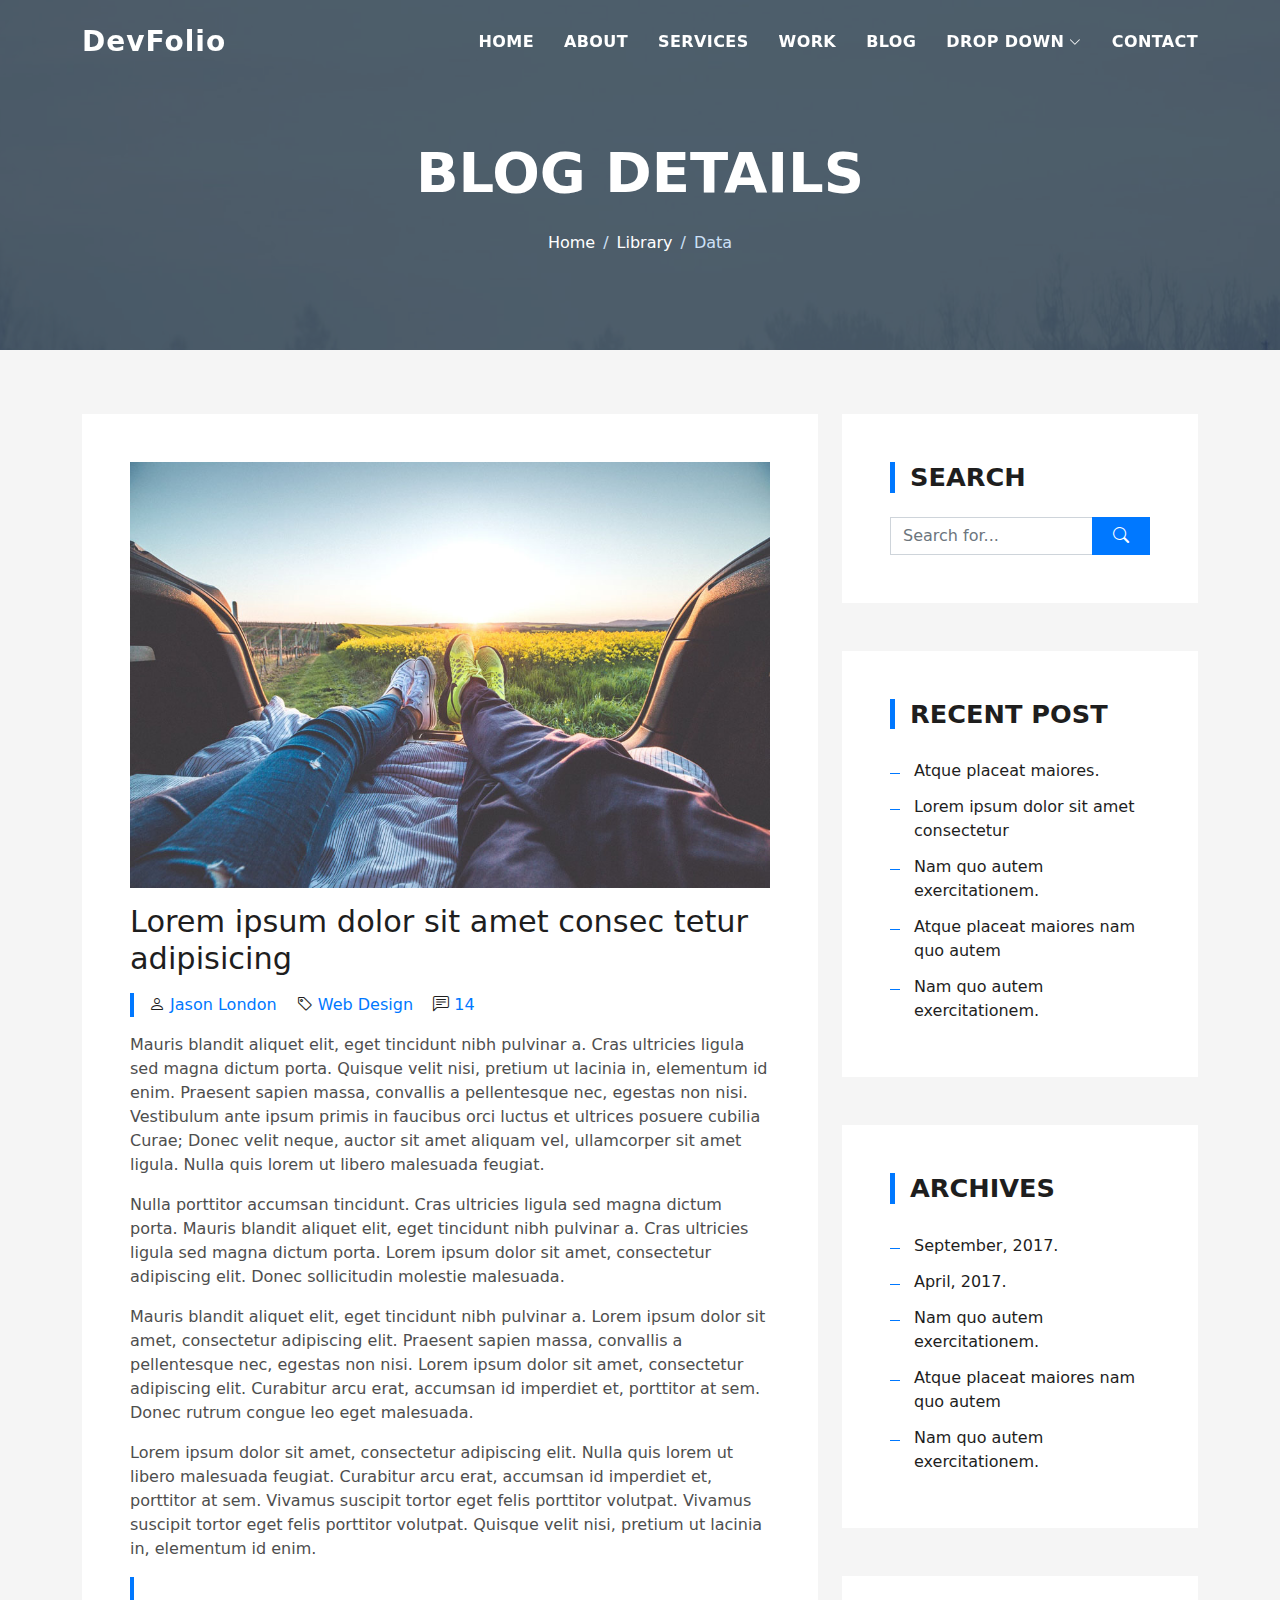
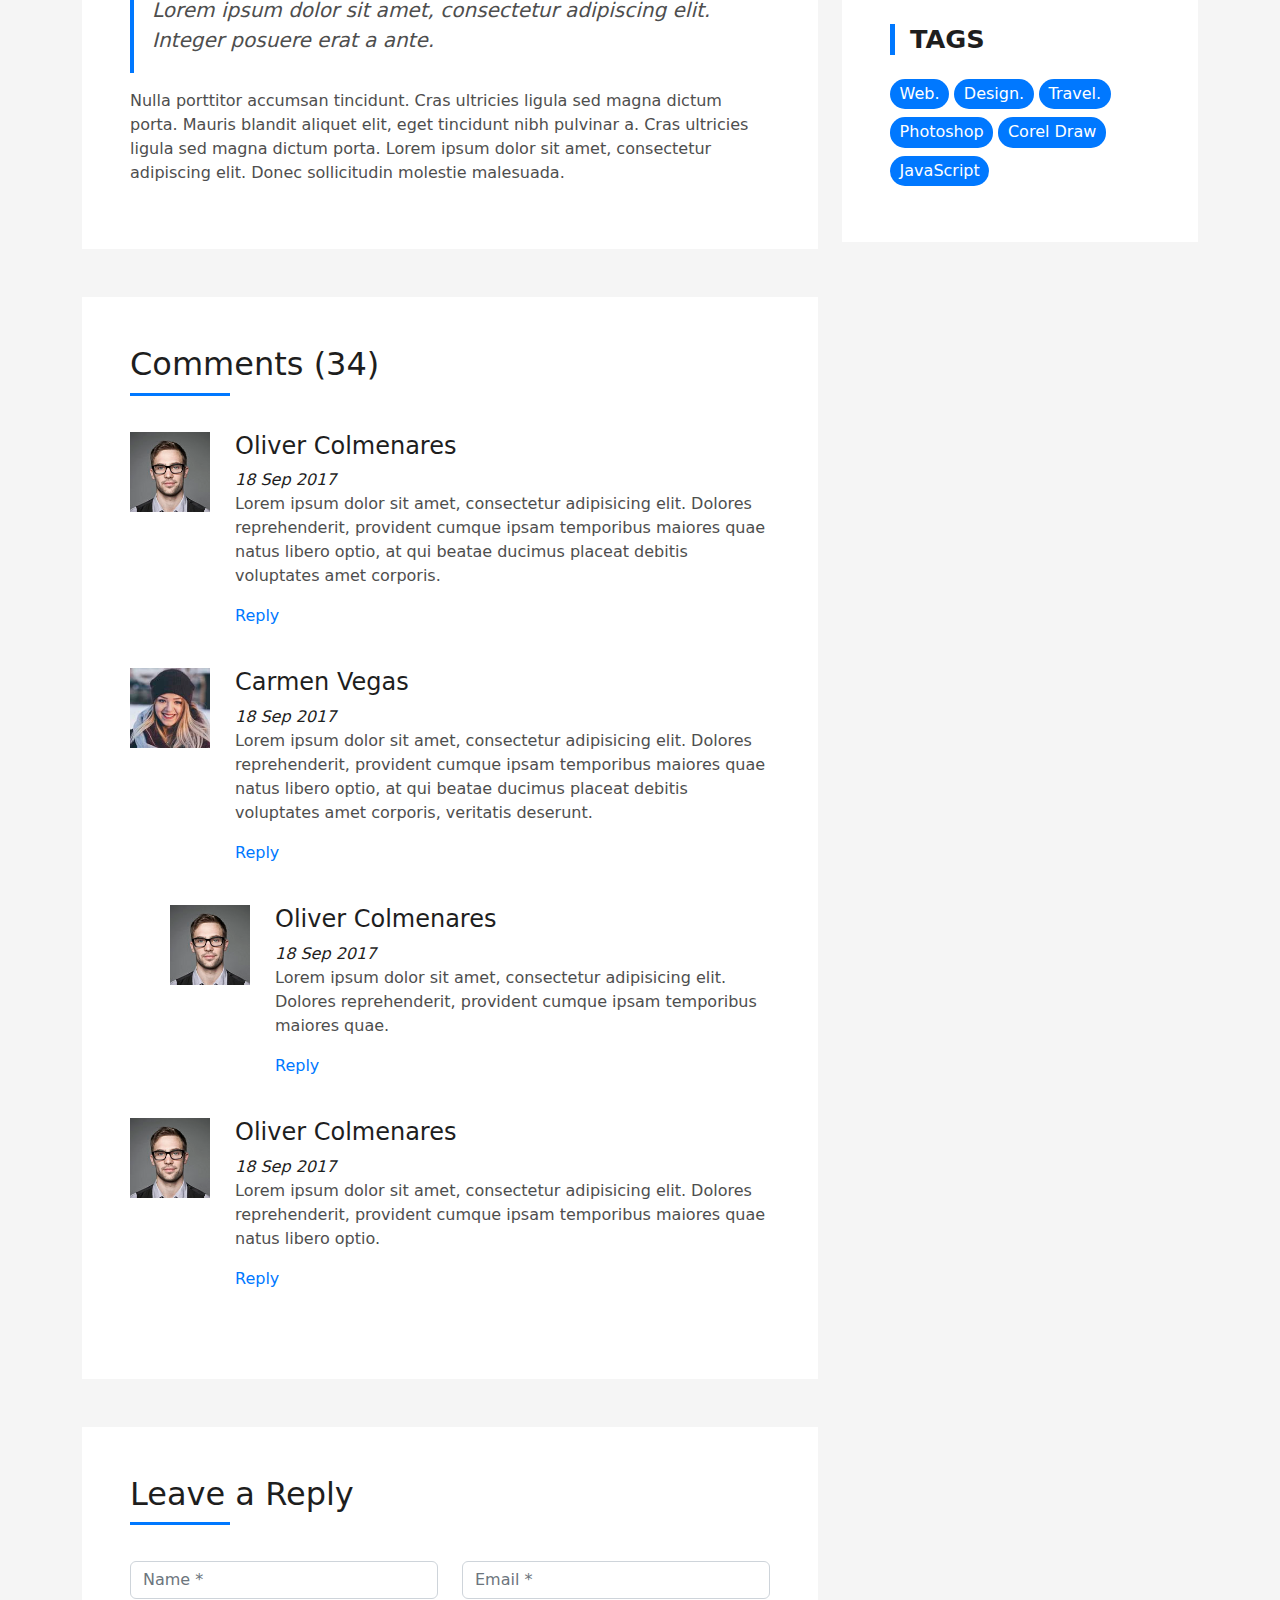
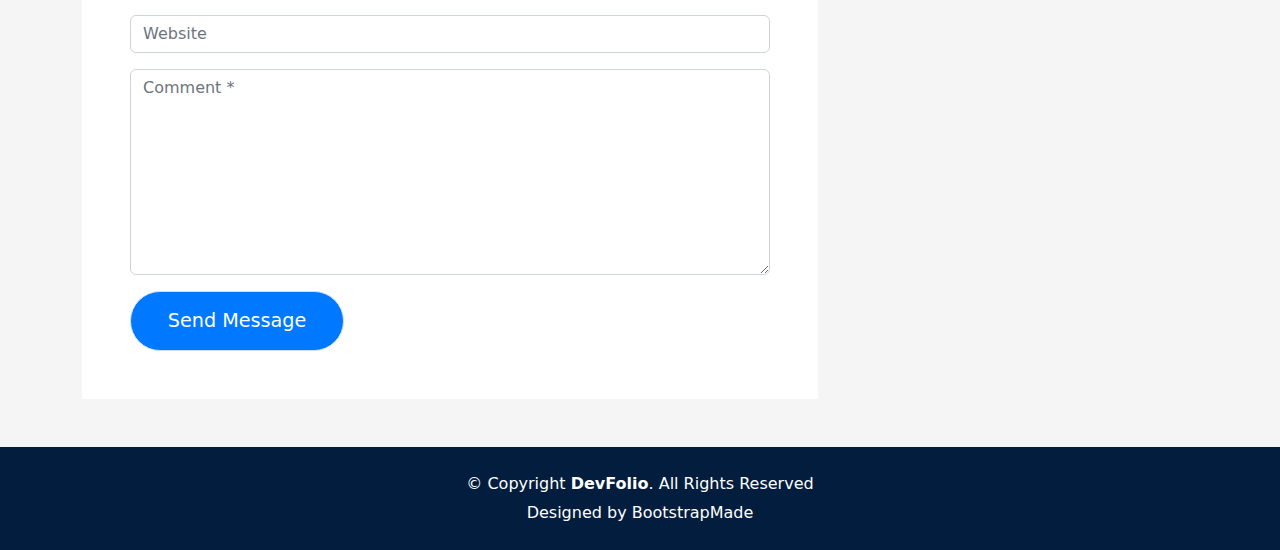
<file: blog-single.html>
<!DOCTYPE html>
<html lang="en">

<head>
  <meta charset="utf-8">
  <meta content="width=device-width, initial-scale=1.0" name="viewport">

  <title>DevFolio Bootstrap Portfolio Template - Blog Single</title>
  <meta content="" name="description">
  <meta content="" name="keywords">

  <!-- Favicons -->
  <link href="assets/img/favicon.png" rel="icon">
  <link href="assets/img/apple-touch-icon.png" rel="apple-touch-icon">

  <!-- Vendor CSS Files -->
  <link href="assets/vendor/bootstrap/css/bootstrap.min.css" rel="stylesheet">
  <link href="assets/vendor/bootstrap-icons/bootstrap-icons.css" rel="stylesheet">
  <link href="assets/vendor/glightbox/css/glightbox.min.css" rel="stylesheet">
  <link href="assets/vendor/swiper/swiper-bundle.min.css" rel="stylesheet">

  <!-- Template Main CSS File -->
  <link href="assets/css/style.css" rel="stylesheet">

  <!-- =======================================================
  * Template Name: DevFolio - v4.9.0
  * Template URL: https://bootstrapmade.com/devfolio-bootstrap-portfolio-html-template/
  * Author: BootstrapMade.com
  * License: https://bootstrapmade.com/license/
  ======================================================== -->
</head>

<body>

  <!-- ======= Header ======= -->
  <header id="header" class="fixed-top">
    <div class="container d-flex align-items-center justify-content-between">

      <h1 class="logo"><a href="index.html">DevFolio</a></h1>
      <!-- Uncomment below if you prefer to use an image logo -->
      <!-- <a href="index.html" class="logo"><img src="assets/img/logo.png" alt="" class="img-fluid"></a>-->

      <nav id="navbar" class="navbar">
        <ul>
          <li><a class="nav-link scrollto " href="#hero">Home</a></li>
          <li><a class="nav-link scrollto" href="#about">About</a></li>
          <li><a class="nav-link scrollto" href="#services">Services</a></li>
          <li><a class="nav-link scrollto " href="#work">Work</a></li>
          <li><a class="nav-link scrollto " href="#blog">Blog</a></li>
          <li class="dropdown"><a href="#"><span>Drop Down</span> <i class="bi bi-chevron-down"></i></a>
            <ul>
              <li><a href="#">Drop Down 1</a></li>
              <li class="dropdown"><a href="#"><span>Deep Drop Down</span> <i class="bi bi-chevron-right"></i></a>
                <ul>
                  <li><a href="#">Deep Drop Down 1</a></li>
                  <li><a href="#">Deep Drop Down 2</a></li>
                  <li><a href="#">Deep Drop Down 3</a></li>
                  <li><a href="#">Deep Drop Down 4</a></li>
                  <li><a href="#">Deep Drop Down 5</a></li>
                </ul>
              </li>
              <li><a href="#">Drop Down 2</a></li>
              <li><a href="#">Drop Down 3</a></li>
              <li><a href="#">Drop Down 4</a></li>
            </ul>
          </li>
          <li><a class="nav-link scrollto" href="#contact">Contact</a></li>
        </ul>
        <i class="bi bi-list mobile-nav-toggle"></i>
      </nav><!-- .navbar -->

    </div>
  </header><!-- End Header -->

  <div class="hero hero-single route bg-image" style="background-image: url(assets/img/overlay-bg.jpg)">
    <div class="overlay-mf"></div>
    <div class="hero-content display-table">
      <div class="table-cell">
        <div class="container">
          <h2 class="hero-title mb-4">Blog Details</h2>
          <ol class="breadcrumb d-flex justify-content-center">
            <li class="breadcrumb-item">
              <a href="#">Home</a>
            </li>
            <li class="breadcrumb-item">
              <a href="#">Library</a>
            </li>
            <li class="breadcrumb-item active">Data</li>
          </ol>
        </div>
      </div>
    </div>
  </div>

  <main id="main">

    <!-- ======= Blog Single Section ======= -->
    <section class="blog-wrapper sect-pt4" id="blog">
      <div class="container">
        <div class="row">
          <div class="col-md-8">
            <div class="post-box">
              <div class="post-thumb">
                <img src="assets/img/post-1.jpg" class="img-fluid" alt="">
              </div>
              <div class="post-meta">
                <h1 class="article-title">Lorem ipsum dolor sit amet consec tetur adipisicing</h1>
                <ul>
                  <li>
                    <span class="bi bi-person"></span>
                    <a href="#">Jason London</a>
                  </li>
                  <li>
                    <span class="bi bi-tag"></span>
                    <a href="#">Web Design</a>
                  </li>
                  <li>
                    <span class="bi bi-chat-left-text"></span>
                    <a href="#">14</a>
                  </li>
                </ul>
              </div>
              <div class="article-content">
                <p>
                  Mauris blandit aliquet elit, eget tincidunt nibh pulvinar a. Cras ultricies ligula sed magna dictum
                  porta. Quisque velit
                  nisi, pretium ut lacinia in, elementum id enim. Praesent sapien massa, convallis a pellentesque
                  nec, egestas non nisi. Vestibulum ante ipsum primis in faucibus orci luctus et ultrices posuere
                  cubilia Curae; Donec velit neque, auctor sit amet aliquam vel, ullamcorper sit amet ligula.
                  Nulla quis lorem ut libero malesuada feugiat.
                </p>
                <p>
                  Nulla porttitor accumsan tincidunt. Cras ultricies ligula sed magna dictum porta. Mauris blandit
                  aliquet elit, eget tincidunt
                  nibh pulvinar a. Cras ultricies ligula sed magna dictum porta. Lorem ipsum dolor sit amet,
                  consectetur adipiscing elit. Donec sollicitudin molestie malesuada.
                </p>
                <p>
                  Mauris blandit aliquet elit, eget tincidunt nibh pulvinar a. Lorem ipsum dolor sit amet, consectetur
                  adipiscing elit. Praesent
                  sapien massa, convallis a pellentesque nec, egestas non nisi. Lorem ipsum dolor sit amet,
                  consectetur adipiscing elit. Curabitur arcu erat, accumsan id imperdiet et, porttitor at
                  sem. Donec rutrum congue leo eget malesuada.
                </p>
                <p>
                  Lorem ipsum dolor sit amet, consectetur adipiscing elit. Nulla quis lorem ut libero malesuada feugiat.
                  Curabitur arcu erat,
                  accumsan id imperdiet et, porttitor at sem. Vivamus suscipit tortor eget felis porttitor
                  volutpat. Vivamus suscipit tortor eget felis porttitor volutpat. Quisque velit nisi, pretium
                  ut lacinia in, elementum id enim.
                </p>
                <blockquote class="blockquote">
                  <p class="mb-0">Lorem ipsum dolor sit amet, consectetur adipiscing elit. Integer posuere erat a ante.</p>
                </blockquote>
                <p>
                  Nulla porttitor accumsan tincidunt. Cras ultricies ligula sed magna dictum porta. Mauris blandit
                  aliquet elit, eget tincidunt
                  nibh pulvinar a. Cras ultricies ligula sed magna dictum porta. Lorem ipsum dolor sit amet,
                  consectetur adipiscing elit. Donec sollicitudin molestie malesuada.
                </p>
              </div>
            </div>
            <div class="box-comments">
              <div class="title-box-2">
                <h4 class="title-comments title-left">Comments (34)</h4>
              </div>
              <ul class="list-comments">
                <li>
                  <div class="comment-avatar">
                    <img src="assets/img/testimonial-2.jpg" alt="">
                  </div>
                  <div class="comment-details">
                    <h4 class="comment-author">Oliver Colmenares</h4>
                    <span>18 Sep 2017</span>
                    <p>
                      Lorem ipsum dolor sit amet, consectetur adipisicing elit. Dolores reprehenderit, provident cumque
                      ipsam temporibus maiores
                      quae natus libero optio, at qui beatae ducimus placeat debitis voluptates amet corporis.
                    </p>
                    <a href="3">Reply</a>
                  </div>
                </li>
                <li>
                  <div class="comment-avatar">
                    <img src="assets/img/testimonial-4.jpg" alt="">
                  </div>
                  <div class="comment-details">
                    <h4 class="comment-author">Carmen Vegas</h4>
                    <span>18 Sep 2017</span>
                    <p>
                      Lorem ipsum dolor sit amet, consectetur adipisicing elit. Dolores reprehenderit, provident cumque
                      ipsam temporibus maiores
                      quae natus libero optio, at qui beatae ducimus placeat debitis voluptates amet corporis,
                      veritatis deserunt.
                    </p>
                    <a href="3">Reply</a>
                  </div>
                </li>
                <li class="comment-children">
                  <div class="comment-avatar">
                    <img src="assets/img/testimonial-2.jpg" alt="">
                  </div>
                  <div class="comment-details">
                    <h4 class="comment-author">Oliver Colmenares</h4>
                    <span>18 Sep 2017</span>
                    <p>
                      Lorem ipsum dolor sit amet, consectetur adipisicing elit. Dolores reprehenderit, provident cumque
                      ipsam temporibus maiores
                      quae.
                    </p>
                    <a href="3">Reply</a>
                  </div>
                </li>
                <li>
                  <div class="comment-avatar">
                    <img src="assets/img/testimonial-2.jpg" alt="">
                  </div>
                  <div class="comment-details">
                    <h4 class="comment-author">Oliver Colmenares</h4>
                    <span>18 Sep 2017</span>
                    <p>
                      Lorem ipsum dolor sit amet, consectetur adipisicing elit. Dolores reprehenderit, provident cumque
                      ipsam temporibus maiores
                      quae natus libero optio.
                    </p>
                    <a href="3">Reply</a>
                  </div>
                </li>
              </ul>
            </div>
            <div class="form-comments">
              <div class="title-box-2">
                <h3 class="title-left">
                  Leave a Reply
                </h3>
              </div>
              <form class="form-mf">
                <div class="row">
                  <div class="col-md-6 mb-3">
                    <div class="form-group">
                      <input type="text" class="form-control input-mf" id="inputName" placeholder="Name *" required>
                    </div>
                  </div>
                  <div class="col-md-6 mb-3">
                    <div class="form-group">
                      <input type="email" class="form-control input-mf" id="inputEmail1" placeholder="Email *" required>
                    </div>
                  </div>
                  <div class="col-md-12 mb-3">
                    <div class="form-group">
                      <input type="url" class="form-control input-mf" id="inputUrl" placeholder="Website">
                    </div>
                  </div>
                  <div class="col-md-12 mb-3">
                    <div class="form-group">
                      <textarea id="textMessage" class="form-control input-mf" placeholder="Comment *" name="message" cols="45" rows="8" required></textarea>
                    </div>
                  </div>
                  <div class="col-md-12">
                    <button type="submit" class="button button-a button-big button-rouded">Send Message</button>
                  </div>
                </div>
              </form>
            </div>
          </div>
          <div class="col-md-4">
            <div class="widget-sidebar sidebar-search">
              <h5 class="sidebar-title">Search</h5>
              <div class="sidebar-content">
                <form>
                  <div class="input-group">
                    <input type="text" class="form-control" placeholder="Search for..." aria-label="Search for...">
                    <span class="input-group-btn">
                      <button class="btn btn-secondary btn-search" type="button">
                        <span class="bi bi-search"></span>
                      </button>
                    </span>
                  </div>
                </form>
              </div>
            </div>
            <div class="widget-sidebar">
              <h5 class="sidebar-title">Recent Post</h5>
              <div class="sidebar-content">
                <ul class="list-sidebar">
                  <li>
                    <a href="#">Atque placeat maiores.</a>
                  </li>
                  <li>
                    <a href="#">Lorem ipsum dolor sit amet consectetur</a>
                  </li>
                  <li>
                    <a href="#">Nam quo autem exercitationem.</a>
                  </li>
                  <li>
                    <a href="#">Atque placeat maiores nam quo autem</a>
                  </li>
                  <li>
                    <a href="#">Nam quo autem exercitationem.</a>
                  </li>
                </ul>
              </div>
            </div>
            <div class="widget-sidebar">
              <h5 class="sidebar-title">Archives</h5>
              <div class="sidebar-content">
                <ul class="list-sidebar">
                  <li>
                    <a href="#">September, 2017.</a>
                  </li>
                  <li>
                    <a href="#">April, 2017.</a>
                  </li>
                  <li>
                    <a href="#">Nam quo autem exercitationem.</a>
                  </li>
                  <li>
                    <a href="#">Atque placeat maiores nam quo autem</a>
                  </li>
                  <li>
                    <a href="#">Nam quo autem exercitationem.</a>
                  </li>
                </ul>
              </div>
            </div>
            <div class="widget-sidebar widget-tags">
              <h5 class="sidebar-title">Tags</h5>
              <div class="sidebar-content">
                <ul>
                  <li>
                    <a href="#">Web.</a>
                  </li>
                  <li>
                    <a href="#">Design.</a>
                  </li>
                  <li>
                    <a href="#">Travel.</a>
                  </li>
                  <li>
                    <a href="#">Photoshop</a>
                  </li>
                  <li>
                    <a href="#">Corel Draw</a>
                  </li>
                  <li>
                    <a href="#">JavaScript</a>
                  </li>
                </ul>
              </div>
            </div>
          </div>
        </div>
      </div>
    </section><!-- End Blog Single Section -->

  </main><!-- End #main -->

  <!-- ======= Footer ======= -->
  <footer>
    <div class="container">
      <div class="row">
        <div class="col-sm-12">
          <div class="copyright-box">
            <p class="copyright">&copy; Copyright <strong>DevFolio</strong>. All Rights Reserved</p>
            <div class="credits">
              <!--
              All the links in the footer should remain intact.
              You can delete the links only if you purchased the pro version.
              Licensing information: https://bootstrapmade.com/license/
              Purchase the pro version with working PHP/AJAX contact form: https://bootstrapmade.com/buy/?theme=DevFolio
            -->
              Designed by <a href="https://bootstrapmade.com/">BootstrapMade</a>
            </div>
          </div>
        </div>
      </div>
    </div>
  </footer><!-- End  Footer -->

  <div id="preloader"></div>
  <a href="#" class="back-to-top d-flex align-items-center justify-content-center"><i class="bi bi-arrow-up-short"></i></a>

  <!-- Vendor JS Files -->
  <script src="assets/vendor/purecounter/purecounter_vanilla.js"></script>
  <script src="assets/vendor/bootstrap/js/bootstrap.bundle.min.js"></script>
  <script src="assets/vendor/glightbox/js/glightbox.min.js"></script>
  <script src="assets/vendor/swiper/swiper-bundle.min.js"></script>
  <script src="assets/vendor/typed.js/typed.min.js"></script>
  <script src="assets/vendor/php-email-form/validate.js"></script>

  <!-- Template Main JS File -->
  <script src="assets/js/main.js"></script>

</body>

</html>
</file>
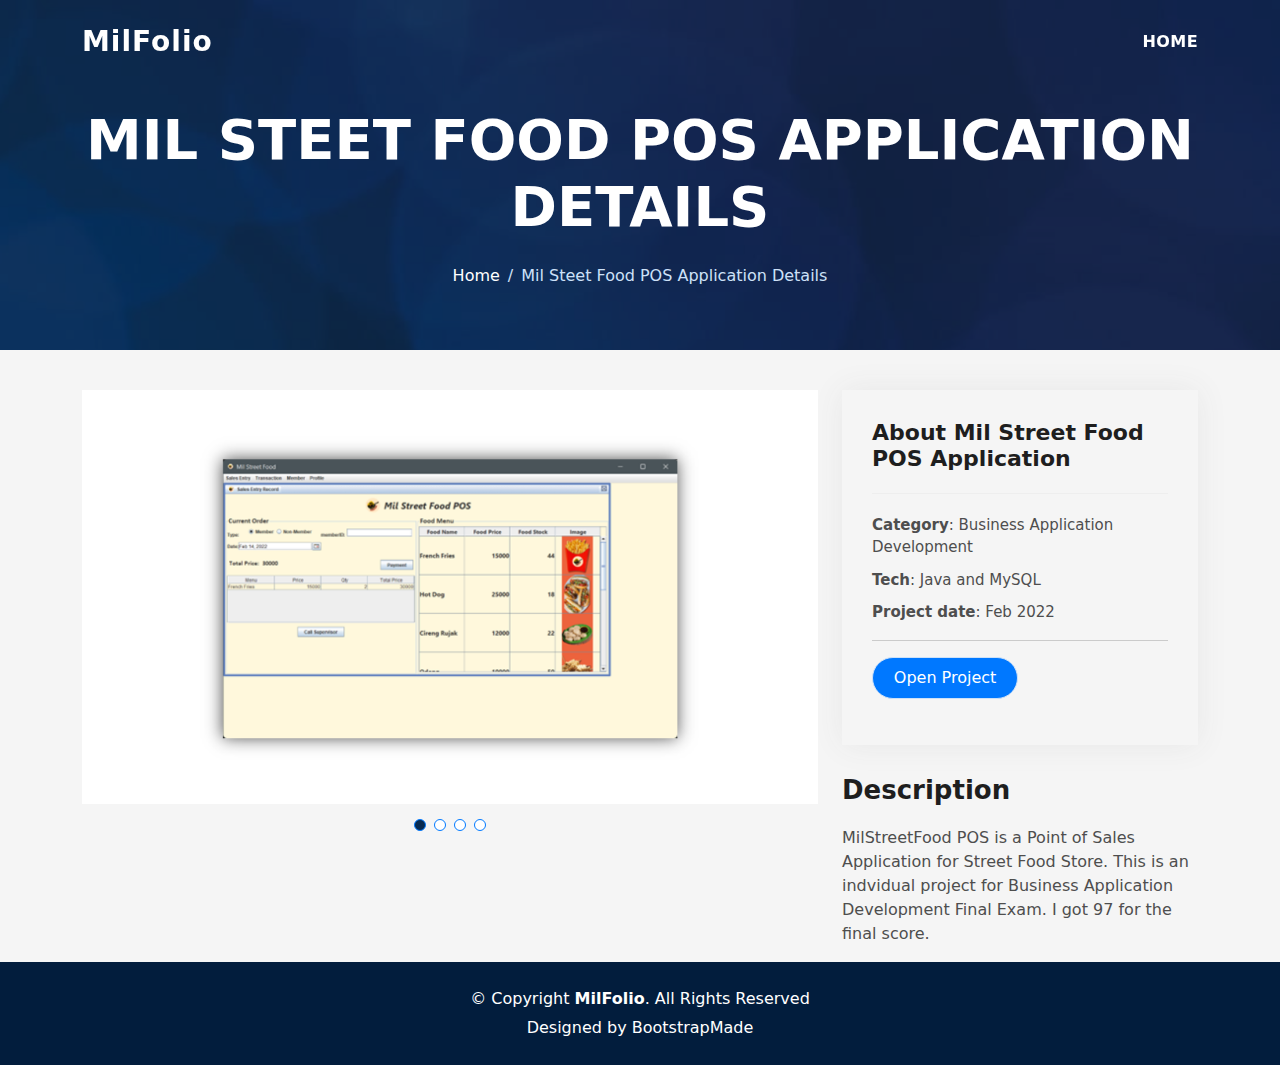
<file: portfolio-details.html>
<!DOCTYPE html>
<html lang="en">

<head>
  <meta charset="utf-8">
  <meta content="width=device-width, initial-scale=1.0" name="viewport">

  <title>DevFolio Bootstrap Portfolio Template - Portfolio Details</title>
  <meta content="" name="description">
  <meta content="" name="keywords">

  <!-- Favicons -->
  <link href="assets/img/favicon.png" rel="icon">
  <link href="assets/img/apple-touch-icon.png" rel="apple-touch-icon">

  <!-- Vendor CSS Files -->
  <link href="assets/vendor/bootstrap/css/bootstrap.min.css" rel="stylesheet">
  <link href="assets/vendor/bootstrap-icons/bootstrap-icons.css" rel="stylesheet">
  <link href="assets/vendor/glightbox/css/glightbox.min.css" rel="stylesheet">
  <link href="assets/vendor/swiper/swiper-bundle.min.css" rel="stylesheet">

  <!-- Template Main CSS File -->
  <link href="assets/css/style.css" rel="stylesheet">

  <!-- =======================================================
  * Template Name: DevFolio - v4.9.0
  * Template URL: https://bootstrapmade.com/devfolio-bootstrap-portfolio-html-template/
  * Author: BootstrapMade.com
  * License: https://bootstrapmade.com/license/
  ======================================================== -->
</head>

<body>

  <!-- ======= Header ======= -->
  <header id="header" class="fixed-top">
    <div class="container d-flex align-items-center justify-content-between">

      <h1 class="logo"><a href="index.html">MilFolio</a></h1>
      <!-- Uncomment below if you prefer to use an image logo -->
      <!-- <a href="index.html" class="logo"><img src="assets/img/logo.png" alt="" class="img-fluid"></a>-->

      <nav id="navbar" class="navbar">
        <ul>
          <li><a href=./index.html>Home</a></li>
        </ul>
        <i class="bi bi-list mobile-nav-toggle"></i>
      </nav><!-- .navbar -->

    </div>
  </header><!-- End Header -->

  <div class="hero hero-single route bg-image" style="background-image: url(assets/img/bg-pos.jpg)">
    <div class="overlay-mf"></div>
    <div class="hero-content display-table">
      <div class="table-cell">
        <div class="container">
          <h2 class="hero-title mb-4">Mil Steet Food POS Application Details</h2>
          <ol class="breadcrumb d-flex justify-content-center">
            <li class="breadcrumb-item">
              <a href="javascript:history.go(-1)">Home</a>
            </li>
            <li class="breadcrumb-item active">Mil Steet Food POS Application Details</li>
          </ol>
        </div>
      </div>
    </div>
  </div>

  <main id="main">

    <!-- ======= Portfolio Details Section ======= -->
    <section id="portfolio-details" class="portfolio-details">
      <div class="container">

        <div class="row gy-4">

          <div class="col-lg-8">
            <div class="portfolio-details-slider swiper">
              <div class="swiper-wrapper align-items-center">

                <div class="swiper-slide" data-swiper-autoplay="2000">
                  <img src="assets/img/detpos-bad.png" alt="">
                </div>

                <div class="swiper-slide" data-swiper-autoplay="2000">
                  <img src="assets/img/detpos-bad2.png" alt="">
                </div>

                <div class="swiper-slide" data-swiper-autoplay="2000">
                  <img src="assets/img/detpos-bad3.png" alt="">
                </div>

                <div class="swiper-slide" data-swiper-autoplay="2000">
                  <img src="assets/img/detpos-bad4.png" alt="">
                </div>

              </div>
              <div class="swiper-pagination"></div>
            </div>
          </div>

          <div class="col-lg-4">
            <div class="portfolio-info">
              <h3>About Mil Street Food POS Application</h3>
              <ul>
                <li><strong>Category</strong>: Business Application Development</li>
                <li><strong>Tech</strong>: Java and MySQL</li>
                <li><strong>Project date</strong>: Feb 2022</li>
                <hr>
                <li> <a href="https://github.com/emily-indrakusuma/MilStreetFood-POS" target="_blank" rel="noopener noreferrer"><button type="submit" class="button button-a button-small button-rouded">Open Project</button></a></li>
              </ul>
            </div>
            <div class="portfolio-description">
              <h2>Description</h2>
              <p>
                MilStreetFood POS is a Point of Sales Application for Street Food Store. This is an indvidual project for Business Application Development Final Exam. I got 97 for the final score.
              </p>
            </div>
          </div>

        </div>

      </div>
    </section><!-- End Portfolio Details Section -->

  </main><!-- End #main -->

  <!-- ======= Footer ======= -->
  <footer>
    <div class="container">
      <div class="row">
        <div class="col-sm-12">
          <div class="copyright-box">
            <p class="copyright">&copy; Copyright <strong>MilFolio</strong>. All Rights Reserved</p>
            <div class="credits">
              <!--
              All the links in the footer should remain intact.
              You can delete the links only if you purchased the pro version.
              Licensing information: https://bootstrapmade.com/license/
              Purchase the pro version with working PHP/AJAX contact form: https://bootstrapmade.com/buy/?theme=DevFolio
            -->
              Designed by <a href="https://bootstrapmade.com/">BootstrapMade</a>
            </div>
          </div>
        </div>
      </div>
    </div>
  </footer><!-- End  Footer -->

  <div id="preloader"></div>
  <a href="#" class="back-to-top d-flex align-items-center justify-content-center"><i class="bi bi-arrow-up-short"></i></a>

  <!-- Vendor JS Files -->
  <script src="assets/vendor/purecounter/purecounter_vanilla.js"></script>
  <script src="assets/vendor/bootstrap/js/bootstrap.bundle.min.js"></script>
  <script src="assets/vendor/glightbox/js/glightbox.min.js"></script>
  <script src="assets/vendor/swiper/swiper-bundle.min.js"></script>
  <script src="assets/vendor/typed.js/typed.min.js"></script>
  <script src="assets/vendor/php-email-form/validate.js"></script>

  <!-- Template Main JS File -->
  <script src="assets/js/main.js"></script>

</body>

</html>
</file>
<file: assets/css/style.css>
/**
* Template Name: DevFolio - v4.9.0
* Template URL: https://bootstrapmade.com/devfolio-bootstrap-portfolio-html-template/
* Author: BootstrapMade.com
* License: https://bootstrapmade.com/license/
*/

/*--------------------------------------------------------------
# General
--------------------------------------------------------------*/
body {
  background-color: #f5f5f5;
  color: #4e4e4e;
}

h1,
h2,
h3,
h4,
h5,
h6 {
  color: #1e1e1e;
}

a {
  color: #1e1e1e;
  text-decoration: none;
  transition: all 0.5s ease-in-out;
}

a:hover {
  color: #0078ff;
  text-decoration: none;
  transition: all 0.5s ease-in-out;
}

.p-r {
  position: relative;
}

.color-a {
  text-decoration: none;
  color: #0078ff;
}

.color-d {
  color: #f5f5f5;
}

.color-text-a {
  text-decoration: none;
  color: #4e4e4e;
}

.box-shadow,
.card-blog,
.work-box,
.service-box,
.paralax-mf {
  box-shadow: 0 13px 8px -10px rgba(0, 0, 0, 0.1);
}

.box-shadow-a,
.button:hover {
  text-decoration: none;
  box-shadow: 0 0 0 4px #cde1f8;
}

.display-5 {
  font-size: 2.5rem;
  font-weight: 300;
  line-height: 1.1;
}

.display-6 {
  font-size: 2rem;
  font-weight: 300;
  line-height: 1.1;
}

.avatar {
  width: 32px;
  height: 32px;
  margin-right: 4px;
  overflow: hidden;
}

.bg-image {
  background-repeat: no-repeat;
  background-attachment: fixed;
  background-size: cover;
  background-position: center center;
}

@media (max-width: 1024px) {
  .bg-image {
    background-attachment: scroll;
  }
}

.overlay-mf {
  background-color: #021d3d;
}

.overlay-mf {
  position: absolute;
  top: 0;
  left: 0px;
  padding: 0;
  height: 100%;
  width: 100%;
  opacity: 0.7;
}

.paralax-mf {
  position: relative;
  padding: 8rem 0;
}

.display-table {
  width: 100%;
  height: 100%;
  display: table;
}

.table-cell {
  display: table-cell;
  vertical-align: middle;
}

/*--/ Sections /--*/
.sect-4 {
  padding: 4rem 0;
}

.sect-pt4 {
  padding-top: 4rem;
}

.sect-mt4 {
  margin-top: 4rem;
}

/*--/ Title s /--*/
.title-s {
  font-weight: 700;
  color: #1e1e1e;
  font-size: 1.1rem;
}

/*--/ Title A /--*/
.title-box {
  margin-bottom: 4rem;
}

.title-a {
  text-decoration: none;
  font-size: 3rem;
  font-weight: bold;
  text-transform: uppercase;
}

.subtitle-a {
  text-decoration: none;
  color: #4e4e4e;
}

.line-mf {
  width: 40px;
  height: 5px;
  background-color: #0078ff;
  margin: 0 auto;
}

/*--/ Title Left /--*/
.title-box-2 {
  margin-bottom: 3rem;
}

.title-left {
  font-size: 2rem;
  position: relative;
}

.title-left:before {
  content: "";
  position: absolute;
  height: 3px;
  background-color: #0078ff;
  width: 100px;
  bottom: -12px;
}

/*------/ Box /------*/
.box-pl2 {
  padding-left: 2rem;
}

.box-shadow-full {
  padding: 3rem 1.25rem;
  position: relative;
  background-color: #fff;
  margin-bottom: 3rem;
  z-index: 2;
  box-shadow: 0 1px 1px 0 rgba(0, 0, 0, 0.06), 0 2px 5px 0 rgba(0, 0, 0, 0.2);
}

@media (min-width: 768px) {
  .box-shadow-full {
    padding: 3rem;
  }
}

/*------/ Socials /------*/
.socials {
  padding: 1.5rem 0;
}

.socials ul li {
  display: inline-block;
}

.socials .ico-circle {
  height: 40px;
  width: 40px;
  font-size: 1.2rem;
  border-radius: 50%;
  line-height: 1.6;
  margin: 0 15px 0 0;
  box-shadow: 0 0 0 3px #0078ff;
  transition: all 500ms ease;
}

.socials .ico-circle:hover {
  background-color: #0078ff;
  color: #fff;
  box-shadow: 0 0 0 3px #cde1f8;
  transition: all 500ms ease;
}

/*------/ Ul resect /------*/
.ul-resect,
.widget-tags ul,
.widget-sidebar .list-sidebar,
.box-comments .list-comments,
.blog-wrapper .post-meta ul,
.list-ico,
.socials ul {
  list-style: none;
  padding-left: 0;
  margin-bottom: 0;
}

.list-ico {
  line-height: 2;
}

.list-ico span {
  color: #0078ff;
  margin-right: 10px;
}

/*------/ Ico Circle /------*/
.ico-circle {
  height: 100px;
  width: 100px;
  font-size: 2rem;
  border-radius: 50%;
  line-height: 1.55;
  margin: 0 auto;
  text-align: center;
  box-shadow: 0 0 0 10px #0078ff;
  display: block;
}

/*------/ Owl Carousel /------*/
.owl-theme .owl-dots {
  text-align: center;
  margin-top: 18px;
}

.owl-theme .owl-dots .owl-dot {
  display: inline-block;
}

.owl-theme .owl-dots .owl-dot span {
  width: 18px;
  height: 7px;
  margin: 5px 5px;
  background: #cde1f8;
  border: 0px solid #cde1f8;
  display: block;
  transition: all 0.6s ease-in-out;
  cursor: pointer;
}

.owl-theme .owl-dots .owl-dot:hover span {
  background-color: #cde1f8;
}

.owl-theme .owl-dots .owl-dot.active span {
  background-color: #1B1B1B;
  width: 25px;
}

/*--/ Scrolltop s /--*/
.scrolltop-mf {
  position: relative;
  display: none;
}

.scrolltop-mf span {
  z-index: 999;
  position: fixed;
  width: 42px;
  height: 42px;
  background-color: #0078ff;
  opacity: 0.7;
  font-size: 1.6rem;
  line-height: 1.5;
  text-align: center;
  color: #fff;
  top: auto;
  left: auto;
  right: 30px;
  bottom: 50px;
  cursor: pointer;
  border-radius: 50%;
}

/*--------------------------------------------------------------
# Back to top button
--------------------------------------------------------------*/
.back-to-top {
  position: fixed;
  visibility: hidden;
  opacity: 0;
  right: 15px;
  bottom: 15px;
  z-index: 996;
  background: #0078ff;
  width: 40px;
  height: 40px;
  border-radius: 50px;
  transition: all 0.4s;
}

.back-to-top i {
  font-size: 28px;
  color: #fff;
  line-height: 0;
}

.back-to-top:hover {
  background: #298eff;
  color: #fff;
}

.back-to-top.active {
  visibility: visible;
  opacity: 1;
}

/*------/ Prelaoder /------*/
#preloader {
  position: fixed;
  top: 0;
  left: 0;
  right: 0;
  bottom: 0;
  z-index: 9999;
  overflow: hidden;
  background: #fff;
}

#preloader:before {
  content: "";
  position: fixed;
  top: calc(50% - 30px);
  left: calc(50% - 30px);
  border: 6px solid #f2f2f2;
  border-top: 6px solid #0078ff;
  border-radius: 50%;
  width: 60px;
  height: 60px;
  -webkit-animation: animate-preloader 1s linear infinite;
  animation: animate-preloader 1s linear infinite;
}

@-webkit-keyframes animate-preloader {
  0% {
    transform: rotate(0deg);
  }

  100% {
    transform: rotate(360deg);
  }
}

@keyframes animate-preloader {
  0% {
    transform: rotate(0deg);
  }

  100% {
    transform: rotate(360deg);
  }
}

/*------/ Button /------*/
.button {
  display: inline-block;
  padding: 0.3rem 0.6rem;
  text-align: center;
  vertical-align: middle;
  -webkit-user-select: none;
  -moz-user-select: none;
  user-select: none;
  font-size: 1rem;
  border-radius: 0.3rem;
  border: 1px solid transparent;
  transition: all 500ms ease;
  cursor: pointer;
}

.button:focus {
  outline: 0;
}


.button:hover {
  background-color: #2a289d;
  color: #fff;
  transition: all 500ms ease;
}

.button-a {
  text-decoration: none;
  background-color: #0078ff;
  color: #fff;
  border-color: #cde1f8;
}

.button-small {
  padding: 0.5rem 1.3rem;
  font-size: 1.0rem;
}

.button-big {
  padding: 0.9rem 2.3rem;
  font-size: 1.2rem;
}

.button-rouded {
  border-radius: 5rem;
}

.btn-lg {
  padding: 0.5rem 1rem;
  font-size: 1.25rem;
  line-height: 1.5;
  border-radius: 0.3rem;
}

/*--------------------------------------------------------------
# Header
--------------------------------------------------------------*/
#header {
  transition: all 0.5s;
  z-index: 997;
  padding: 20px 0;
}

#header .logo {
  font-size: 28px;
  margin: 0;
  padding: 0;
  font-weight: 600;
  letter-spacing: 1px;
}

#header .logo a {
  color: #fff;
}

#header .logo img {
  max-height: 40px;
}

#header.header-scrolled {
  background: rgba(0, 0, 0, 0.9);
  padding: 12px 0;
}

/*--------------------------------------------------------------
# Navigation Menu
--------------------------------------------------------------*/
/**
* Desktop Navigation 
*/
.navbar {
  padding: 0;
}

.navbar ul {
  margin: 0;
  padding: 0;
  display: flex;
  list-style: none;
  align-items: center;
}

.navbar li {
  position: relative;
}

.navbar>ul>li {
  white-space: nowrap;
  padding: 10px 0 10px 30px;
}

.navbar a,
.navbar a:focus {
  display: flex;
  align-items: center;
  justify-content: space-between;
  color: #fff;
  font-size: 16px;
  font-weight: 600;
  padding: 0;
  white-space: nowrap;
  transition: 0.3s;
  letter-spacing: 0.4px;
  position: relative;
  text-transform: uppercase;
}

.navbar a i,
.navbar a:focus i {
  font-size: 12px;
  line-height: 0;
  margin-left: 5px;
}

.navbar>ul>li>a:before {
  content: "";
  position: absolute;
  width: 100%;
  height: 2px;
  bottom: -6px;
  left: 0;
  width: 0;
  background-color: #fff;
  visibility: hidden;
  transition: all 0.3s ease-in-out 0s;
}

.navbar a:hover:before,
.navbar li:hover>a:before,
.navbar .active:before {
  visibility: visible;
  width: 80%;
}

.navbar a:hover,
.navbar .active,
.navbar .active:focus,
.navbar li:hover>a {
  color: #fff;
}

.navbar .dropdown ul {
  display: block;
  position: absolute;
  left: 30px;
  top: calc(100% + 30px);
  margin: 0;
  padding: 10px 0;
  z-index: 99;
  opacity: 0;
  visibility: hidden;
  background: #fff;
  box-shadow: 0px 0px 30px rgba(127, 137, 161, 0.25);
  transition: 0.3s;
}

.navbar .dropdown ul li {
  min-width: 200px;
}

.navbar .dropdown ul a {
  padding: 10px 20px;
  font-size: 14px;
  text-transform: none;
  color: #4e4e4e;
}

.navbar .dropdown ul a i {
  font-size: 12px;
}

.navbar .dropdown ul a:hover,
.navbar .dropdown ul .active:hover,
.navbar .dropdown ul li:hover>a {
  color: #0078ff;
}

.navbar .dropdown:hover>ul {
  opacity: 1;
  top: 100%;
  visibility: visible;
}

.navbar .dropdown .dropdown ul {
  top: 0;
  left: calc(100% - 30px);
  visibility: hidden;
}

.navbar .dropdown .dropdown:hover>ul {
  opacity: 1;
  top: 0;
  left: 100%;
  visibility: visible;
}

@media (max-width: 1366px) {
  .navbar .dropdown .dropdown ul {
    left: -90%;
  }

  .navbar .dropdown .dropdown:hover>ul {
    left: -100%;
  }
}

/**
* Mobile Navigation 
*/
.mobile-nav-toggle {
  color: #fff;
  font-size: 28px;
  cursor: pointer;
  display: none;
  line-height: 0;
  transition: 0.5s;
}

@media (max-width: 991px) {
  .mobile-nav-toggle {
    display: block;
  }

  .navbar ul {
    display: none;
  }
}

.navbar-mobile {
  position: fixed;
  overflow: hidden;
  top: 0;
  right: 0;
  left: 0;
  bottom: 0;
  background: rgba(78, 78, 78, 0.9);
  transition: 0.3s;
  z-index: 999;
}

.navbar-mobile .mobile-nav-toggle {
  position: absolute;
  top: 15px;
  right: 15px;
}

.navbar-mobile ul {
  display: block;
  position: absolute;
  top: 55px;
  right: 15px;
  bottom: 15px;
  left: 15px;
  padding: 10px 0;
  background-color: #fff;
  overflow-y: auto;
  transition: 0.3s;
}

.navbar-mobile>ul>li {
  padding: 0;
}

.navbar-mobile a:hover:before,
.navbar-mobile li:hover>a:before,
.navbar-mobile .active:before {
  visibility: hidden;
}

.navbar-mobile a,
.navbar-mobile a:focus {
  padding: 10px 20px;
  font-size: 15px;
  color: #4e4e4e;
}

.navbar-mobile a:hover,
.navbar-mobile .active,
.navbar-mobile li:hover>a {
  color: #0078ff;
}

.navbar-mobile .getstarted,
.navbar-mobile .getstarted:focus {
  margin: 15px;
}

.navbar-mobile .dropdown ul {
  position: static;
  display: none;
  margin: 10px 20px;
  padding: 10px 0;
  z-index: 99;
  opacity: 1;
  visibility: visible;
  background: #fff;
  box-shadow: 0px 0px 30px rgba(127, 137, 161, 0.25);
}

.navbar-mobile .dropdown ul li {
  min-width: 200px;
}

.navbar-mobile .dropdown ul a {
  padding: 10px 20px;
}

.navbar-mobile .dropdown ul a i {
  font-size: 12px;
}

.navbar-mobile .dropdown ul a:hover,
.navbar-mobile .dropdown ul .active:hover,
.navbar-mobile .dropdown ul li:hover>a {
  color: #0078ff;
}

.navbar-mobile .dropdown>.dropdown-active {
  display: block;
}

/*--------------------------------------------------------------
# Hero Section
--------------------------------------------------------------*/
.hero {
  height: 100vh;
  position: relative;
  color: #fff;
}

.hero .hero-content {
  text-align: center;
  position: absolute;
}

.hero .overlay-itro {
  background-color: rgba(0, 0, 0, 0.6);
  position: absolute;
  top: 0;
  left: 0px;
  padding: 0;
  height: 100%;
  width: 100%;
  opacity: 0.9;
}

.hero .hero-title {
  color: #fff;
  font-weight: 600;
  font-size: 3rem;
}

@media (min-width: 768px) {
  .hero .hero-title {
    font-size: 4.5rem;
  }
}

.hero .hero-subtitle {
  font-size: 1.5rem;
  font-weight: 600;
}

@media (min-width: 768px) {
  .hero .hero-subtitle {
    font-size: 2.5rem;
  }
}

.hero .text-slider-items {
  display: none;
}

.hero-single {
  height: 350px;
}

.hero-single .hero-content {
  margin-top: 30px;
}

.hero-single .hero-title {
  text-transform: uppercase;
  font-size: 3rem;
}

@media (min-width: 768px) {
  .hero-single .hero-title {
    font-size: 3.5rem;
  }
}

.hero-single .breadcrumb {
  background-color: transparent;
  color: #0078ff;
}

.hero-single .breadcrumb .breadcrumb-item:before {
  color: #cde1f8;
}

.hero-single .breadcrumb .breadcrumb-item.active {
  color: #cde1f8;
}

.hero-single .breadcrumb a {
  color: #fff;
}

/*--------------------------------------------------------------
# About
--------------------------------------------------------------*/
.about-mf .box-shadow-full {
  padding-top: 4rem;
  padding-bottom: 4rem;
}

.about-mf .about-img {
  margin-bottom: 2rem;
}

.about-mf .about-img img {
  margin-left: 10px;
}

@media (min-width: 767px) {
  .about-mf .box-pl2 {
    margin-top: 3rem;
    padding-left: 0rem;
  }
}

.skill-mf span {
  color: #4e4e4e;
}

.skill-mf .progress {
  background-color: #cde1f800;
  margin: 0.5rem 0 1.2rem 0;
  border-radius: 0;
  height: 0.7rem;
}

.skill-mf .progress .progress-bar {
  height: 0.7rem;
  background-color: #0078ff
}

/*--------------------------------------------------------------
# Services
--------------------------------------------------------------*/
.service-box {
  background-color: #fff;
  padding: 2.5rem 1.3rem;
  border-radius: 1rem;
  margin-bottom: 3rem;
  text-align: center;
}

.service-box:hover .ico-circle {
  transition: all 500ms ease;
  color: #fff;
  background-color: #0077ff3a;
  box-shadow: 0 0 0 10px #cde1f8;
}

.service-box .service-ico {
  margin-bottom: 1rem;
  color: #1e1e1e;
}

.service-box .ico-circle {
  transition: all 500ms ease;
  display: inline-flex;
  align-items: center;
  justify-content: center;
}

.service-box .ico-circle i {
  line-height: 0;
  font-size: 40px;
}

.service-box .s-title {
  font-size: 1.4rem;
  text-transform: uppercase;
  text-align: center;
  padding: 0.4rem 0;
}

.service-box .s-subtitle {
  font-size: 1.0rem;
  text-transform: uppercase;
  text-align: center;
}

.service-box .s-s1 {
  font-size: 1.0rem;
  text-align: center;
}


.service-box .s-description {
  color: #4e4e4e;
}

/*--------------------------------------------------------------
# Skills
--------------------------------------------------------------*/
.skill-box {
  background-color: #0077ff21;
  padding: 1rem 1rem;
  border-radius: 0.5rem;
  margin-bottom: 1rem;
  text-align: center;
}


.skill-box .s-title {
  font-size: 1.4rem;
  text-transform: uppercase;
  text-align: center;
}

.skill-box .s-subtitle {
  font-size: 1.0rem;
  text-align: center;
}



/*--------------------------------------------------------------
# Portfolio
--------------------------------------------------------------*/
.work-box {
  margin-bottom: 3rem;
  -webkit-backface-visibility: hidden;
  backface-visibility: hidden;
  background-color: #fff;
}

.work-box:hover img {
  transform: scale(1.3);
}

.work-img {
  display: block;
  overflow: hidden;
}

.work-img img {
  transition: all 1s;
}

.work-content {
  padding: 2rem 3% 1rem 4%;
}

.work-content .w-more {
  color: #4e4e4e;
  font-size: 0.8rem;
}

.work-content .w-more .w-ctegory {
  color: #0078ff;
}

.work-content .w-like {
  font-size: 2.5rem;
  color: #0078ff;
  float: right;
}

.work-content .w-like a {
  color: #0078ff;
}

.work-content .w-like .num-like {
  font-size: 0.7rem;
}

.w-title {
  font-size: 1.2rem;
}

/*--------------------------------------------------------------
# Portfolio Details
--------------------------------------------------------------*/
.portfolio-details {
  padding-top: 40px;
}

.portfolio-details .portfolio-details-slider img {
  width: 100%;
}

.portfolio-details .portfolio-details-slider .swiper-pagination {
  margin-top: 20px;
  position: relative;
  
}

.portfolio-details .portfolio-details-slider .swiper-pagination .swiper-pagination-bullet {
  width: 12px;
  height: 12px;
  background-color: #fff;
  opacity: 1;
  border: 1px solid #0078ff;
}

.portfolio-details .portfolio-details-slider .swiper-pagination .swiper-pagination-bullet-active {
  background-color: #082b52;
}

.portfolio-details .portfolio-info {
  padding: 30px;
  box-shadow: 0px 0 30px rgba(78, 78, 78, 0.08);
}

.portfolio-details .portfolio-info h3 {
  font-size: 22px;
  font-weight: 700;
  margin-bottom: 20px;
  padding-bottom: 20px;
  border-bottom: 1px solid #eee;
}

.portfolio-details .portfolio-info ul {
  list-style: none;
  padding: 0;
  font-size: 15px;
}

.portfolio-details .portfolio-info ul li+li {
  margin-top: 10px;
}

.portfolio-details .portfolio-description {
  padding-top: 30px;
}

.portfolio-details .portfolio-description h2 {
  font-size: 26px;
  font-weight: 700;
  margin-bottom: 20px;
}

.portfolio-details .portfolio-description p {
  padding: 0;
}

/*--------------------------------------------------------------
# Testimonials
--------------------------------------------------------------*/
.testimonial-box {
  color: #fff;
  text-align: center;
}

.testimonial-box .author-test {
  margin-top: 1rem;
}

.testimonial-box .author-test img {
  margin: 0 auto;
}

.testimonial-box .author {
  color: #fff;
  text-transform: uppercase;
  font-weight: 600;
  margin: 1rem 0;
  display: block;
  font-size: 1.4rem;
}

.testimonial-box .comit {
  font-size: 2rem;
  color: #0078ff;
  background-color: #fff;
  width: 52px;
  height: 52px;
  display: block;
  margin: 0 auto;
  border-radius: 50%;
  line-height: 1.6;
}

@media (min-width: 768px) {
  .testimonial-box .description {
    padding: 0 5rem;
  }
}

@media (min-width: 992px) {
  .testimonial-box .description {
    padding: 0 8rem;
  }
}

@media (min-width: 1200px) {
  .testimonial-box .description {
    padding: 0 13rem;
  }
}

.swiper-pagination {
  margin-top: 20px;
  position: relative;
}

.swiper-pagination .swiper-pagination-bullet {
  width: 12px;
  height: 12px;
  background-color: rgba(255, 255, 255, 0.4);
  opacity: 1;
}

.swiper-pagination .swiper-pagination-bullet-active {
  background-color: #fff;
}

/*--------------------------------------------------------------
# Contact
--------------------------------------------------------------*/
.footer-paralax {
  padding: 4rem 0 0 0;
}

.contact-mf {
  margin-top: 4rem;
}

@media (min-width: 767px) {
  .contact-mf .box-pl2 {
    margin-top: 3rem;
    padding-left: 0rem;
  }
}

.php-email-form .error-message {
  display: none;
  color: #fff;
  background: #ed3c0d;
  text-align: center;
  padding: 15px;
  font-weight: 600;
}

.php-email-form .sent-message {
  display: none;
  color: #fff;
  background: #18d26e;
  text-align: center;
  padding: 15px;
  font-weight: 600;
}

.php-email-form .loading {
  display: none;
  background: #fff;
  text-align: center;
  padding: 15px;
}

.php-email-form .loading:before {
  content: "";
  display: inline-block;
  border-radius: 50%;
  width: 24px;
  height: 24px;
  margin: 0 10px -6px 0;
  border: 3px solid #18d26e;
  border-top-color: #eee;
  -webkit-animation: animate-loading 1s linear infinite;
  animation: animate-loading 1s linear infinite;
}

.php-email-form input,
.php-email-form textarea {
  border-radius: 0;
  box-shadow: none;
  font-size: 14px;
}

.php-email-form input:focus,
.php-email-form textarea:focus {
  border-color: #0078ff;
}

.php-email-form input {
  padding: 10px 15px;
}

.php-email-form textarea {
  padding: 12px 15px;
  margin-bottom: 0;
}

.php-email-form button[type=submit] {
  background: #0078ff;
  border: 0;
  padding: 10px 24px;
  color: #fff;
  transition: 0.4s;
}

.php-email-form button[type=submit]:hover {
  background: #3393ff;
}

@-webkit-keyframes animate-loading {
  0% {
    transform: rotate(0deg);
  }

  100% {
    transform: rotate(360deg);
  }
}

@keyframes animate-loading {
  0% {
    transform: rotate(0deg);
  }

  100% {
    transform: rotate(360deg);
  }
}

/*--------------------------------------------------------------
# Blog
--------------------------------------------------------------*/
@media (min-width: 767px) {
  .card-blog {
    margin-bottom: 3rem;
  }
}

.card-blog .card-body {
  position: relative;
}

.card-blog .card-category-box {
  position: absolute;
  text-align: center;
  top: -16px;
  left: 15px;
  right: 15px;
  line-height: 25px;
  overflow: hidden;
}

.card-blog .card-category {
  display: inline-block;
  color: #fff;
  padding: 0 15px 5px;
  overflow: hidden;
  background-color: #0078ff;
  border-radius: 4px;
}

.card-blog .card-category .category {
  color: #fff;
  display: inline-block;
  text-transform: uppercase;
  font-size: 0.7rem;
  letter-spacing: 0.1px;
  margin-bottom: 0;
}

.card-blog .card-title {
  font-size: 1.3rem;
  margin-top: 0.6rem;
}

.card-blog .card-description {
  color: #4e4e4e;
}

.card-blog .post-author {
  display: inline-block;
}

.card-blog .post-date {
  color: #4e4e4e;
  display: inline-block;
  float: right;
}

/*--------------------------------------------------------------
# Blog Single
--------------------------------------------------------------*/
.post-box,
.form-comments,
.box-comments,
.widget-sidebar {
  padding: 2rem;
  background-color: #fff;
  margin-bottom: 3rem;
}

@media (min-width: 768px) {

  .post-box,
  .form-comments,
  .box-comments,
  .widget-sidebar {
    padding: 3rem;
  }
}

.blog-wrapper .article-title {
  font-size: 1.5rem;
}

@media (min-width: 768px) {
  .blog-wrapper .article-title {
    font-size: 1.9rem;
  }
}

.blog-wrapper .post-meta {
  margin: 1rem 0;
}

.blog-wrapper .post-meta ul {
  border-left: 4px solid #0078ff;
  margin-top: 1rem;
}

.blog-wrapper .post-meta ul li {
  display: inline-block;
  margin-left: 15px;
}

.blog-wrapper .post-meta ul a {
  color: #0078ff;
}

.blog-wrapper .post-meta ul span {
  color: #1e1e1e;
}

.blog-wrapper .blockquote {
  border-left: 4px solid #0078ff;
  padding: 18px;
  font-style: italic;
}

/*------/ Comments /------*/
.box-comments .list-comments li {
  padding-bottom: 40px;
}

.box-comments .list-comments .comment-avatar {
  display: table-cell;
  vertical-align: top;
}

.box-comments .list-comments .comment-avatar img {
  width: 80px;
  height: 80px;
}

.box-comments .list-comments .comment-author {
  font-size: 1.3rem;
}

@media (min-width: 768px) {
  .box-comments .list-comments .comment-author {
    font-size: 1.5rem;
  }
}

.box-comments .list-comments .comment-details {
  display: table-cell;
  vertical-align: top;
  padding-left: 25px;
}

.box-comments .list-comments a {
  color: #0078ff;
}

.box-comments .list-comments span {
  color: #1e1e1e;
  font-style: italic;
}

.box-comments .comment-children {
  margin-left: 40px;
}

/*------/ Sidebar /------*/
.widget-sidebar .sidebar-title {
  font-size: 1.6rem;
  font-weight: 600;
  border-left: 5px solid #0078ff;
  padding-left: 15px;
  text-transform: uppercase;
  margin-bottom: 1.5rem;
}

.widget-sidebar .list-sidebar li {
  position: relative;
  padding: 6px 0 6px 24px;
}

.widget-sidebar .list-sidebar li:before {
  position: absolute;
  content: "";
  width: 10px;
  height: 1px;
  left: 0;
  background-color: #0078ff;
  top: 20px;
}

.sidebar-search input {
  background-color: #fff;
  border-radius: 0;
  transition: all 0.5s ease-in-out;
}

.sidebar-search .btn-search {
  background-color: #0078ff;
  border-color: #0078ff;
  border-radius: 0;
  padding-left: 20px;
  padding-right: 20px;
}

.widget-tags ul li {
  display: inline-block;
  background-color: #0078ff;
  padding: 0.2rem 0.6rem;
  margin-bottom: 0.5rem;
  border-radius: 15px;
}

.widget-tags ul li a {
  color: #fff;
}

/*--------------------------------------------------------------
# Footer
--------------------------------------------------------------*/
footer {
  text-align: center;
  color: #fff;
  padding: 25px 0;
  background: #021d3d;
}

footer .copyright {
  margin-bottom: 0.3rem;
}

footer .credits {
  margin-bottom: 0;
}

footer .credits a {
  color: #fff;
}
</file>
